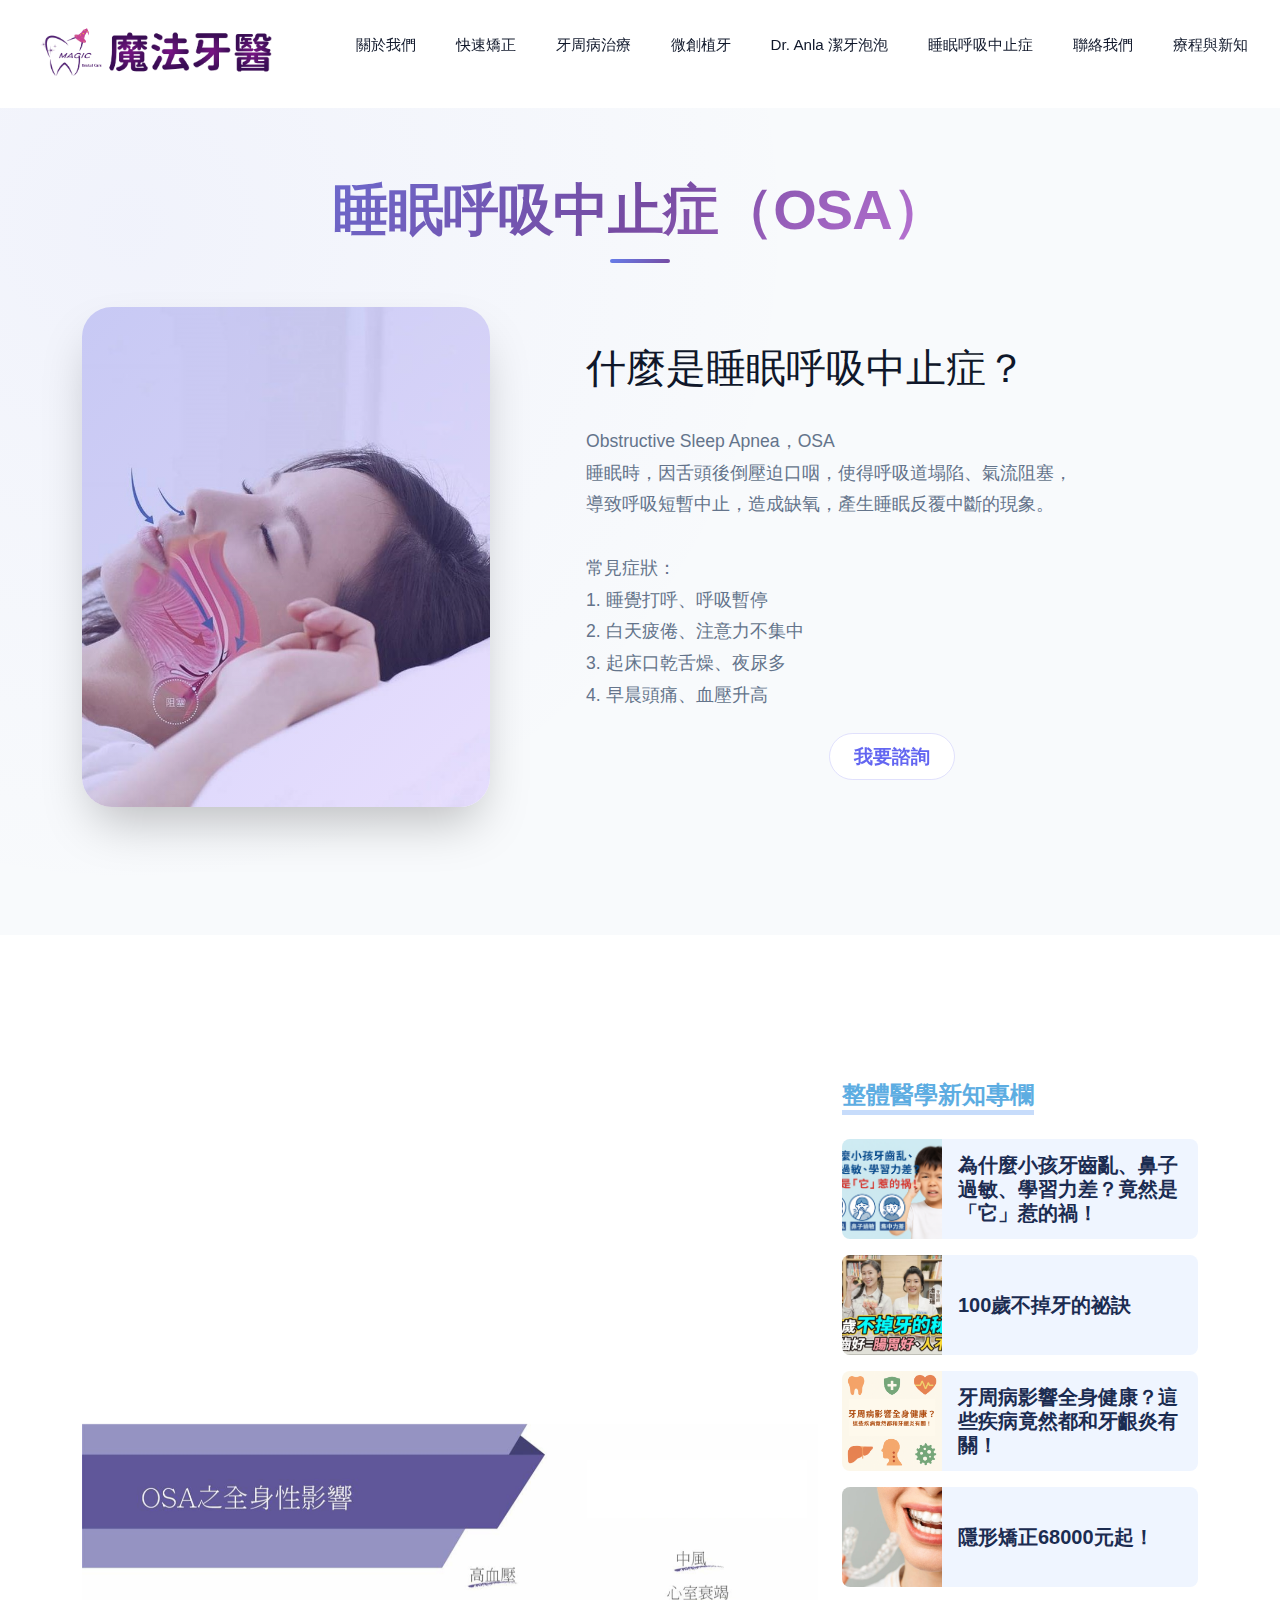
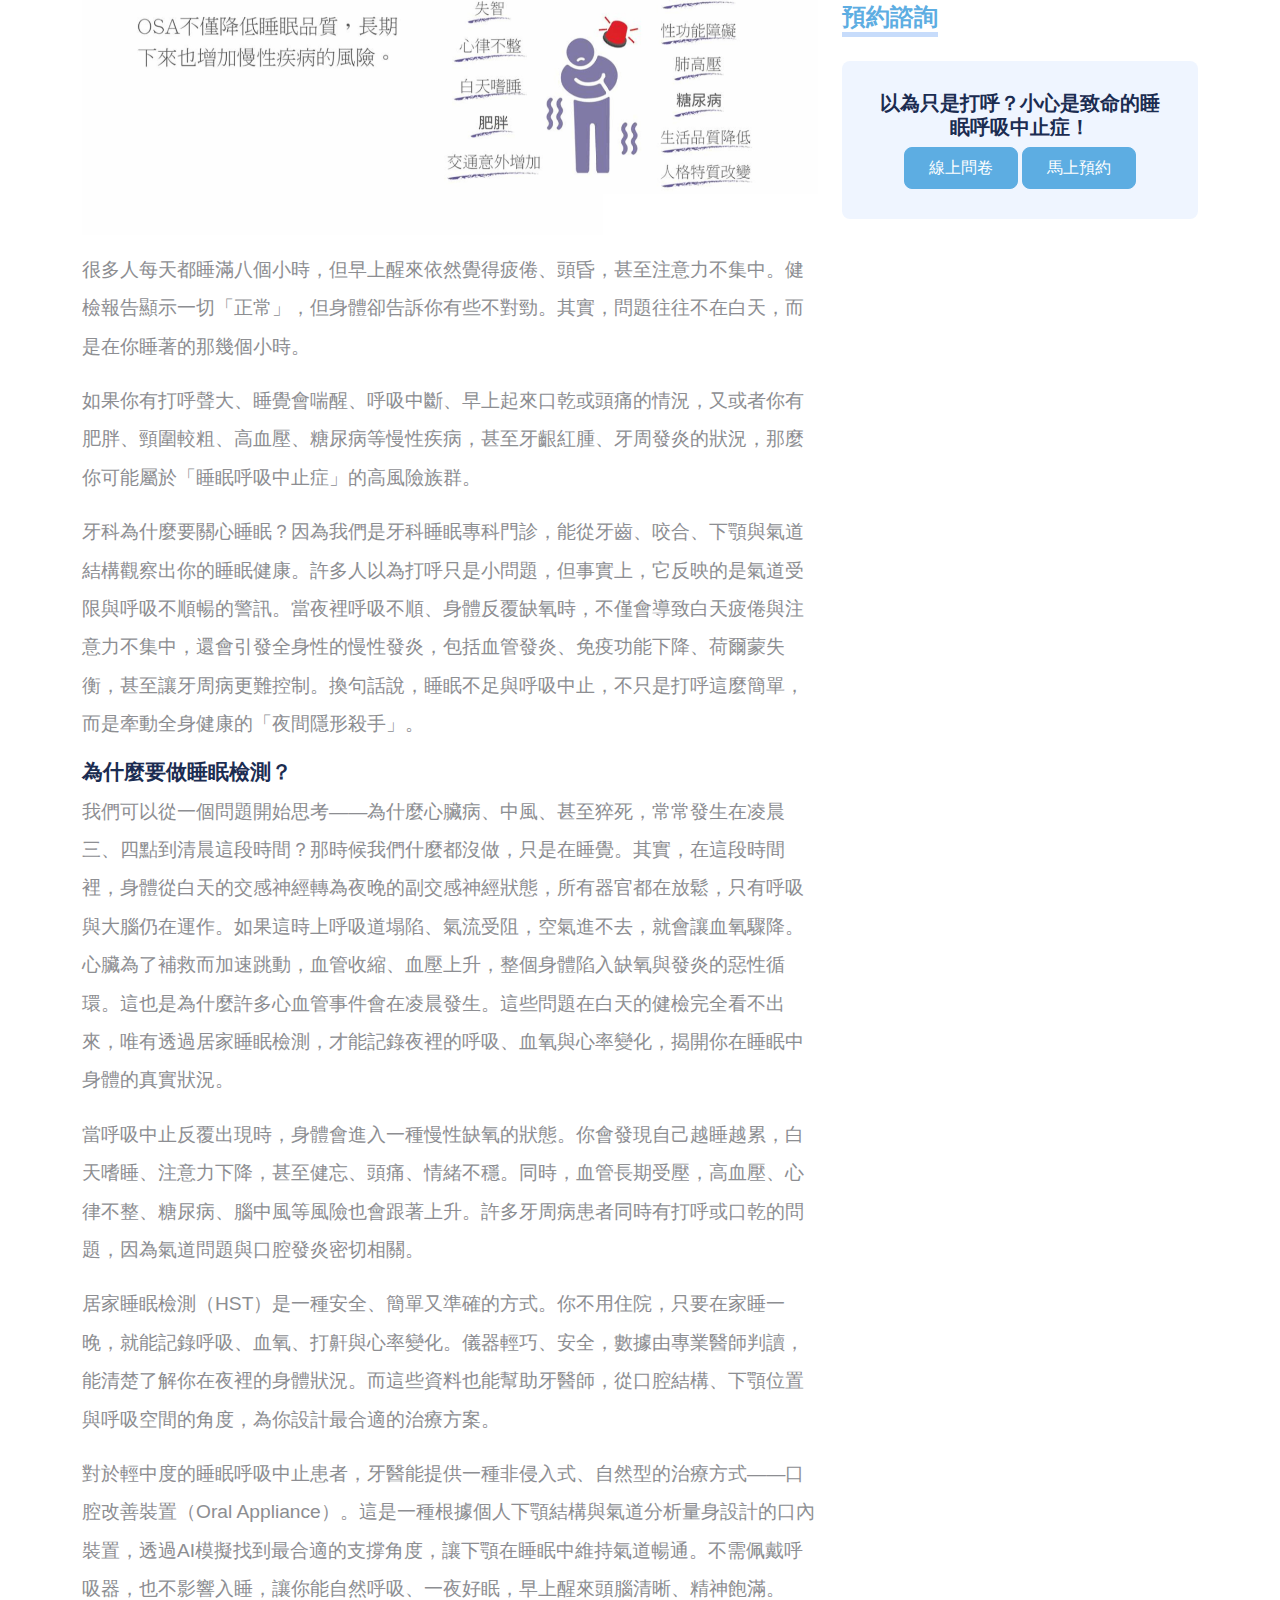
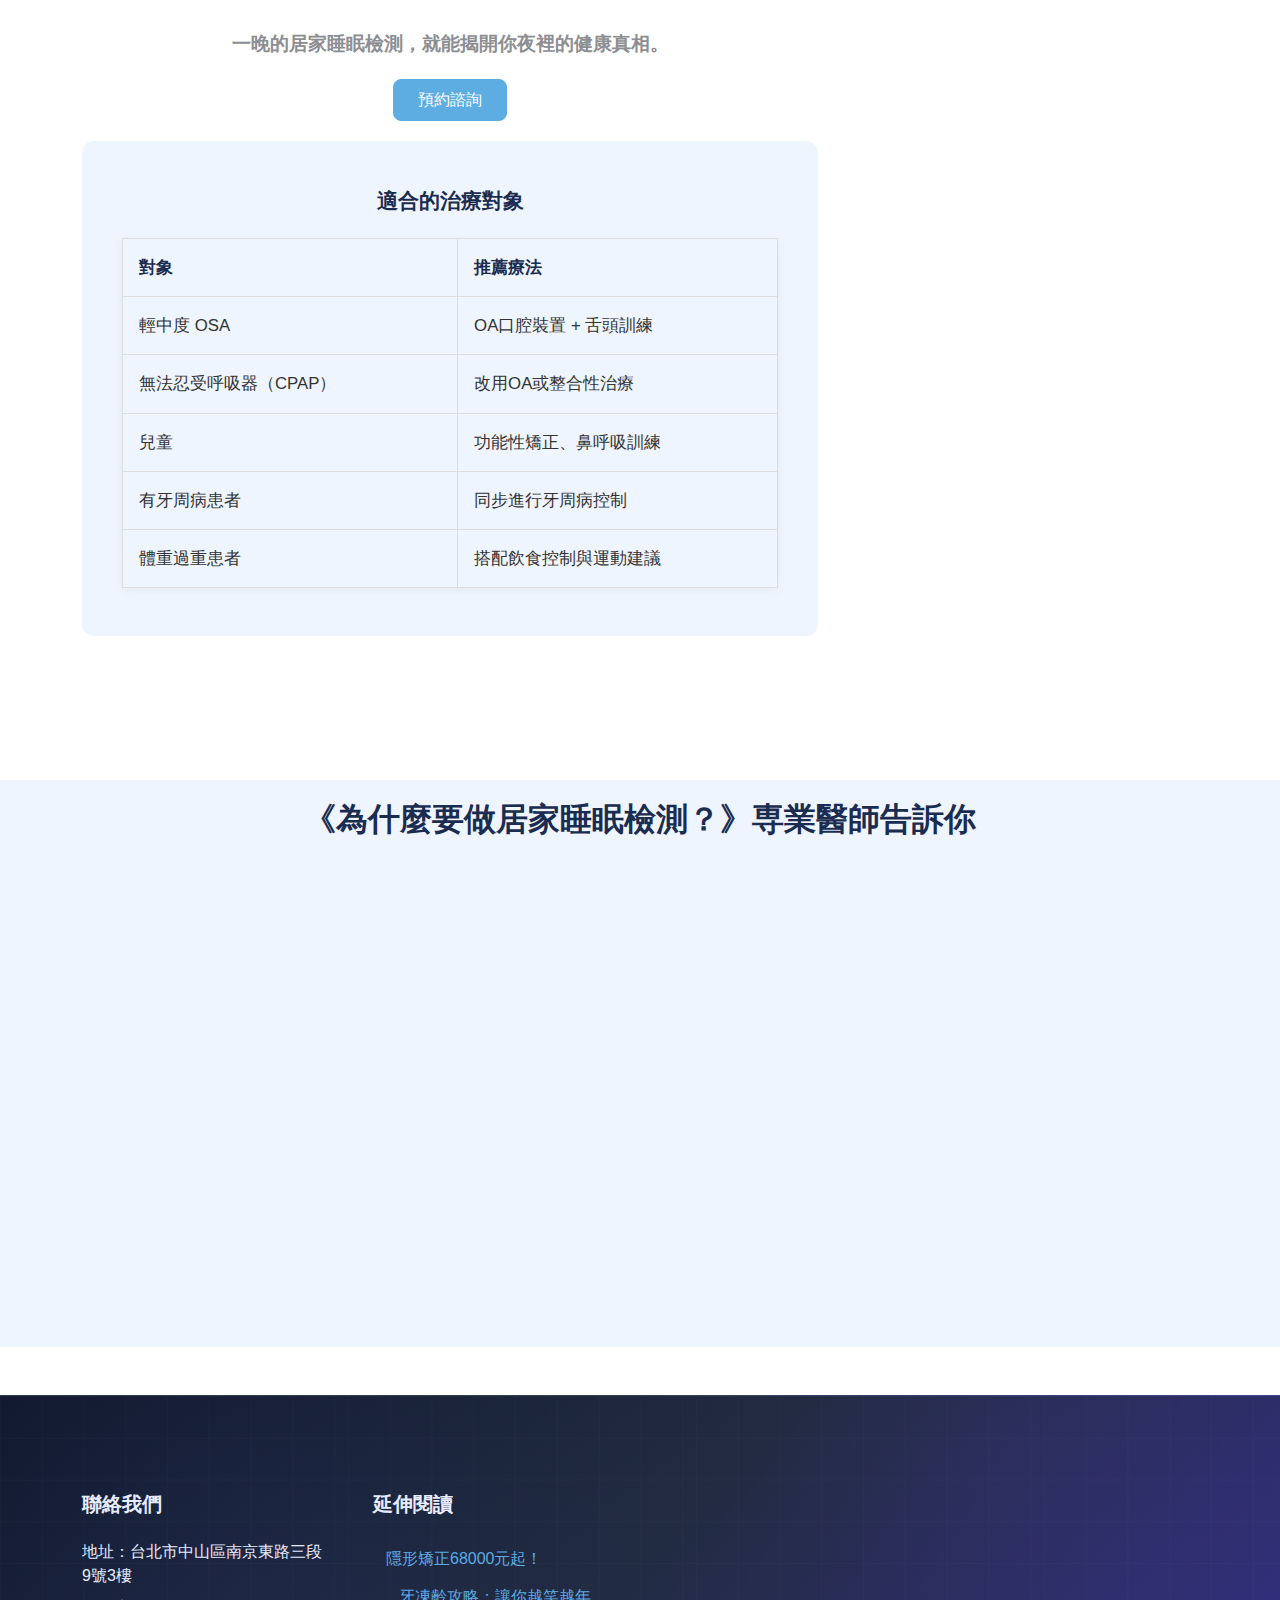
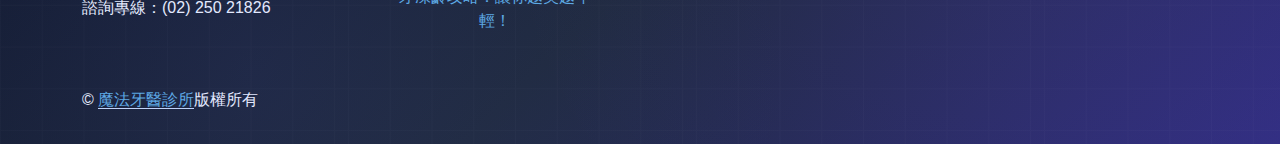
<file: index.html>
<!DOCTYPE html>
<html lang="zh">
<head>
    <meta charset="UTF-8">
    <meta name="viewport" content="width=device-width, initial-scale=1.0">
    <title>魔法牙醫診所 | 睡眠呼吸中止症</title>
    <meta content="width=device-width, initial-scale=1.0" name="viewport">
    <meta content="魔法牙醫" name="keywords">
    <meta content="睡眠中止會造成腦部缺氧、身體慢性發炎，與牙周病、心血管疾病密切相關！" name="description">
    <meta property="og:image" content="" />
    <link href="images/icon-logo.jpg" rel="icon">
    <link href="templatemo-personal-style.css" rel="stylesheet">
    <link href="css/bootstrap.min.css" rel="stylesheet">
</head>
<body>
    <!-- Navigation -->
    <nav id="navbar">
        <div class="nav-container">
          <img src="images/魔法牙醫新LOGO標準字(8個版)-05.png" width="250" height="auto">
            <ul class="nav-links">
                <li><a href="https://inumagic.com">關於我們</a></li>
                <li><a href="https://inumagic.github.io/magic-dental/fpc.html">快速矯正</a></li>
                <li><a href="https://inumagic.github.io/magic-dental/perio.html">牙周病治療</a></li>
                <li><a href="https://inumagic.github.io/magic-dental/implant.html">微創植牙</a></li>
                <li><a href="https://inumagic.github.io/magic-dental/dranla.html">Dr. Anla 潔牙泡泡</a></li>
                <li><a href="#">睡眠呼吸中止症</a></li>
                <li><a href="https://lin.ee/j9wq0SS" class="nav-item nav-link">聯絡我們</a></li>
                <li><a href="treatment.html">療程與新知</a></li>

            </ul>
            <div class="mobile-menu-toggle" id="mobileMenuToggle">
                <div class="hamburger"></div>
                <div class="hamburger"></div>
                <div class="hamburger"></div>
            </div>
        </div>
    </nav>

    <!-- Mobile Menu -->
    <div class="mobile-menu" id="mobileMenu">
        <ul class="mobile-nav-links">
            <li><a href="https://inumagic.com">關於我們</a></li>
            <li><a href="https://inumagic.github.io/magic-dental/fpc.html">快速矯正</a></li>
                <li><a href="https://inumagic.github.io/magic-dental/perio.html">牙周病治療</a></li>
                <li><a href="https://inumagic.github.io/magic-dental/implant.html">微創植牙</a></li>
                <li><a href="https://inumagic.github.io/magic-dental/dranla.html">Dr. Anla 潔牙泡泡</a></li>
                <li><a href="https://lin.ee/j9wq0SS">聯絡我們</a></li>
                <li><a href="treatment.html">療程與新知</a></li>
        </ul>
    </div>

    

    <!-- About Section -->
    <section id="about" class="about" style="margin-top: 3rem;">
        <div class="container">
            <h2 class="section-title fade-in">睡眠呼吸中止症（OSA）</h2>
            <div class="about-content">
                <div class="about-image slide-in-left"></div>
                <div class="about-text slide-in-right">
                    <h3>什麼是睡眠呼吸中止症？</h3>
                    <p>Obstructive Sleep Apnea，OSA
                    <br>睡眠時，因舌頭後倒壓迫口咽，使得呼吸道塌陷、氣流阻塞，
                    <br>導致呼吸短暫中止，造成缺氧，產生睡眠反覆中斷的現象。</p>
                    <p>常見症狀：
                    <br>1. 睡覺打呼、呼吸暫停
                    <br>2. 白天疲倦、注意力不集中
                    <br>3. 起床口乾舌燥、夜尿多
                    <br>4. 早晨頭痛、血壓升高

                    </p>
                    <div class="skills" style="margin: 0 auto; text-align: center; width: fit-content;">
                        <a href="https://lin.ee/j9wq0SS">
                        <span class="skill-tag">我要諮詢</span>
                        </a>
                    </div>
                </div>
            </div>
        </div>
    </section>

<section class="news-single section">
  <div class="container">
    <div class="row">
      <div class="col-lg-8 col-12">
        <div class="single-main">
        <h2 class="section-title fade-in">睡眠中止會造成腦部缺氧、身體慢性發炎，與牙周病、心血管疾病等系統性疾病密切相關！</h2>
          <!-- News Head -->
          <div class="news-head" style="margin-bottom: 1rem;">
            <img src="images/osa.png" width="100%" height="auto">
          </div>

          <!-- News Text -->
          <div class="news-text">
            <p>很多人每天都睡滿八個小時，但早上醒來依然覺得疲倦、頭昏，甚至注意力不集中。健檢報告顯示一切「正常」，但身體卻告訴你有些不對勁。其實，問題往往不在白天，而是在你睡著的那幾個小時。</p>
            <p>如果你有打呼聲大、睡覺會喘醒、呼吸中斷、早上起來口乾或頭痛的情況，又或者你有肥胖、頸圍較粗、高血壓、糖尿病等慢性疾病，甚至牙齦紅腫、牙周發炎的狀況，那麼你可能屬於「睡眠呼吸中止症」的高風險族群。</p>
            <p>牙科為什麼要關心睡眠？因為我們是牙科睡眠專科門診，能從牙齒、咬合、下顎與氣道結構觀察出你的睡眠健康。許多人以為打呼只是小問題，但事實上，它反映的是氣道受限與呼吸不順暢的警訊。當夜裡呼吸不順、身體反覆缺氧時，不僅會導致白天疲倦與注意力不集中，還會引發全身性的慢性發炎，包括血管發炎、免疫功能下降、荷爾蒙失衡，甚至讓牙周病更難控制。換句話說，睡眠不足與呼吸中止，不只是打呼這麼簡單，而是牽動全身健康的「夜間隱形殺手」。</p>
            <h2>為什麼要做睡眠檢測？</h2>
            <p>我們可以從一個問題開始思考——為什麼心臟病、中風、甚至猝死，常常發生在凌晨三、四點到清晨這段時間？那時候我們什麼都沒做，只是在睡覺。其實，在這段時間裡，身體從白天的交感神經轉為夜晚的副交感神經狀態，所有器官都在放鬆，只有呼吸與大腦仍在運作。如果這時上呼吸道塌陷、氣流受阻，空氣進不去，就會讓血氧驟降。心臟為了補救而加速跳動，血管收縮、血壓上升，整個身體陷入缺氧與發炎的惡性循環。這也是為什麼許多心血管事件會在凌晨發生。這些問題在白天的健檢完全看不出來，唯有透過居家睡眠檢測，才能記錄夜裡的呼吸、血氧與心率變化，揭開你在睡眠中身體的真實狀況。</p>
            <p>當呼吸中止反覆出現時，身體會進入一種慢性缺氧的狀態。你會發現自己越睡越累，白天嗜睡、注意力下降，甚至健忘、頭痛、情緒不穩。同時，血管長期受壓，高血壓、心律不整、糖尿病、腦中風等風險也會跟著上升。許多牙周病患者同時有打呼或口乾的問題，因為氣道問題與口腔發炎密切相關。</p>
            <p>居家睡眠檢測（HST）是一種安全、簡單又準確的方式。你不用住院，只要在家睡一晚，就能記錄呼吸、血氧、打鼾與心率變化。儀器輕巧、安全，數據由專業醫師判讀，能清楚了解你在夜裡的身體狀況。而這些資料也能幫助牙醫師，從口腔結構、下顎位置與呼吸空間的角度，為你設計最合適的治療方案。</p>
            <p>對於輕中度的睡眠呼吸中止患者，牙醫能提供一種非侵入式、自然型的治療方式——口腔改善裝置（Oral Appliance）。這是一種根據個人下顎結構與氣道分析量身設計的口內裝置，透過AI模擬找到最合適的支撐角度，讓下顎在睡眠中維持氣道暢通。不需佩戴呼吸器，也不影響入睡，讓你能自然呼吸、一夜好眠，早上醒來頭腦清晰、精神飽滿。</p>
            <div style="text-align: center; margin-bottom: 20px;">
            <p><strong>一晚的居家睡眠檢測，就能揭開你夜裡的健康真相。</strong></p>
            <a href="https://lin.ee/j9wq0SS" class="btn btn-primary py-2 px-4">預約諮詢</a>
            </div>
            <section class="treatment-table-section">
  <div class="container">
    <h2>適合的治療對象</h2>
    <table class="treatment-table">
      <thead>
        <tr>
          <th>對象</th>
          <th>推薦療法</th>
        </tr>
      </thead>
      <tbody>
        <tr>
          <td>輕中度 OSA</td>
          <td>OA口腔裝置 + 舌頭訓練</td>
        </tr>
        <tr>
          <td>無法忍受呼吸器（CPAP）</td>
          <td>改用OA或整合性治療</td>
        </tr>
        <tr>
          <td>兒童</td>
          <td>功能性矯正、鼻呼吸訓練</td>
        </tr>
        <tr>
          <td>有牙周病患者</td>
          <td>同步進行牙周病控制</td>
        </tr>
        <tr>
          <td>體重過重患者</td>
          <td>搭配飲食控制與運動建議</td>
        </tr>
      </tbody>
    </table>
  </div>
</section>

          </div>
        </div>
      </div>

      <div class="col-lg-4 col-12">
        <div class="mb-5">
          <h4 class="d-inline-block text-primary text-uppercase border-bottom border-5 mb-4" style="margin-top: 5%;">整體醫學新知專欄</h4>

          <div class="d-flex rounded overflow-hidden mb-3">
            <img class="img-fluid" src="images/c.png" style="width: 100px; height: 100px; object-fit: cover;" alt="">
            <a href="https://inumagic.github.io/inumagic-mrc/" class="h5 d-flex align-items-center bg-light px-3 mb-0" 
              style="height: 100px; width: 100%; display: flex; align-items: center;">為什麼小孩牙齒亂、鼻子過敏、學習力差？竟然是「它」惹的禍！</a>
          </div>

          <div class="d-flex rounded overflow-hidden mb-3">
            <img class="img-fluid" src="images/100.jpg" style="width: 100px; height: 100px; object-fit: cover;" alt="">
            <a href="https://inumagic.github.io/periodontitis" class="h5 d-flex align-items-center bg-light px-3 mb-0" 
              style="height: 100px; width: 100%; display: flex; align-items: center;">100歲不掉牙的祕訣</a>
          </div>

          <div class="d-flex rounded overflow-hidden mb-3">
            <img class="img-fluid" src="images/6.png" style="width: 100px; height: 100px; object-fit: cover;" alt="">
            <a href="https://www.inumagic.com/article/312" class="h5 d-flex align-items-center bg-light px-3 mb-0" 
              style="height: 100px; width: 100%; display: flex; align-items: center;">牙周病影響全身健康？這些疾病竟然都和牙齦炎有關！</a>
          </div>

            <div class="d-flex rounded overflow-hidden mb-3">
            <img class="img-fluid" src="images/ia.jpg" style="width: 100px; height: 100px; object-fit: cover;" alt="">
            <a href="https://inumagic.github.io/orthodontics" class="h5 d-flex align-items-center bg-light px-3 mb-0" 
              style="height: 100px; width: 100%; display: flex; align-items: center;">隱形矯正68000元起！</a>
          </div>
            
            
          <h4 class="d-inline-block text-primary text-uppercase border-bottom border-5 mb-4">預約諮詢</h4>
          <div class="bg-light rounded text-center" style="padding: 30px;">
            <h5>以為只是打呼？小心是致命的睡眠呼吸中止症！</h5>
            <a href="https://docs.google.com/forms/d/e/1FAIpQLSeV4UQwnV0Iw602YWhN5ddEUNcC3uCP8mZKz0zBY4UyB_Vxkg/viewform" class="btn btn-primary py-2 px-4">線上問卷</a>
            <a href="https://lin.ee/j9wq0SS" class="btn btn-primary py-2 px-4">馬上預約</a>
          </div>
        </div>
      </div>
    </div>
  </div>
</section>

 <div style="margin-top: 1rem; display: flex; flex-direction: column; align-items: center; background-color: #EFF5FF;">
        <!-- 上方的文字 -->
        <div style="width: 80%; max-width: 80%; margin-top: 20px; text-align: center;">
            <h2>《為什麼要做居家睡眠檢測？》専業醫師告訴你</h2>
        </div>
        <!-- 下方的 iframe -->
        <iframe
            src="https://www.youtube.com/embed/Z6pS4OPkXUo" 
            title="YouTube video player" 
            frameborder="0" 
            allow="accelerometer; autoplay; clipboard-write; encrypted-media; gyroscope; picture-in-picture" 
            allowfullscreen 
            style="width: 100%; max-width: 800px; height: 500px; object-fit: cover;">
        </iframe>
    </div>

    

    <!-- Footer -->
    <div class="container-fluid bg-dark text-light footer mt-5 pt-5 wow fadeIn" data-wow-delay="0.1s">
        <div class="container py-5">
            <div class="row g-5">
                <div class="col-lg-3 col-md-6">
                    <h5 class="text-light mb-4">聯絡我們</h5>
                    <p class="mb-2">地址：台北市中山區南京東路三段9號3樓</p>
                    <p class="mb-2">諮詢專線：(02) 250 21826</p>
                    
                </div>
                <div class="col-lg-3 col-md-6">
                    <h5 class="text-light mb-4">延伸閱讀</h5>
                    <a class="btn btn-link" href="https://inumagic.github.io/inumagic-mrc/">隱形矯正68000元起！</a>
                    <a class="btn btn-link" href="https://inumagic.github.io/periodontitis/">牙凍齡攻略：讓你越笑越年輕！</a>
             
                </div>
            </div>
     
        </div>
        
        <div class="container">
            <div class="copyright">
                <div class="row">
                    <div class="col-md-6 text-center text-md-start mb-3 mb-md-0">
                        &copy; <a class="border-bottom" href="#">魔法牙醫診所</a>版權所有
                    </div>
                </div>
            </div>
        </div>
    </div>

<script src="templatemo-personal-javascripts.js"></script>

</body>
</html>
</file>
<file: templatemo-personal-style.css>
/*

TemplateMo 593 personal shape

https://templatemo.com/tm-593-personal-shape

*/

@charset "utf-8";
/* CSS Document */

        * {
            margin: 0;
            padding: 0;
            box-sizing: border-box;
        }

        /* Footer */
        .footer {
            background: linear-gradient(135deg, #0f172a 0%, #1e293b 50%, #312e81 100%);
            color: var(--text-light);
            padding: 3rem 0 2rem;
            border-top: 1px solid rgba(255, 255, 255, 0.1);
            position: relative;
            overflow: hidden;
        }

        .footer::before {
            content: '';
            position: absolute;
            top: 0;
            left: 0;
            right: 0;
            bottom: 0;
            background: url('data:image/svg+xml,<svg xmlns="http://www.w3.org/2000/svg" viewBox="0 0 100 100"><defs><pattern id="footer-grid" width="12" height="12" patternUnits="userSpaceOnUse"><path d="M 12 0 L 0 0 0 12" fill="none" stroke="rgba(255,255,255,0.05)" stroke-width="0.5"/></pattern></defs><rect width="100" height="100" fill="url(%23footer-grid)"/></svg>');
            opacity: 0.4;
        }

        .footer::after {
            content: '';
            position: absolute;
            top: 0;
            left: 0;
            right: 0;
            bottom: 0;
            background: radial-gradient(circle at 20% 80%, rgba(99, 102, 241, 0.1) 0%, transparent 50%),
                        radial-gradient(circle at 80% 20%, rgba(139, 92, 246, 0.08) 0%, transparent 50%);
        }

        .footer-content {
            display: flex;
            justify-content: space-between;
            align-items: center;
            flex-wrap: wrap;
            gap: 1rem;
            position: relative;
            z-index: 2;
        }

        .footer-left p {
            color: rgba(255, 255, 255, 0.7);
            font-size: 0.9rem;
            margin: 0;
        }

        .footer-right {
            display: flex;
            gap: 2rem;
            flex-wrap: wrap;
        }

        .footer-right a {
            color: rgba(255, 255, 255, 0.7);
            text-decoration: none;
            font-size: 0.9rem;
            transition: all 0.3s ease;
            position: relative;
        }

        .footer-right a:hover {
            color: var(--text-light);
            transform: translateY(-1px);
        }

        .footer-right a::after {
            content: '';
            position: absolute;
            width: 0;
            height: 1px;
            bottom: -3px;
            left: 0;
            background: var(--primary-color);
            transition: width 0.3s ease;
        }

        .footer-right a:hover::after {
            width: 100%;
        }

        /* Footer Mobile Responsiveness */
        @media (max-width: 768px) {
            .footer-content {
                flex-direction: column;
                text-align: center;
                gap: 1.5rem;
            }

            .footer-right {
                justify-content: center;
                gap: 1.5rem;
            }

            .footer-right a {
                font-size: 0.85rem;
            }
        }

        @media (max-width: 480px) {
            .footer-right {
                flex-direction: column;
                gap: 1rem;
            }
        }

        :root {
            --primary-color: #6366f1;
            --secondary-color: #8b5cf6;
            --accent-color: #f59e0b;
            --accent-pink: #ec4899;
            --accent-cyan: #06b6d4;
            --text-primary: #0f172a;
            --text-secondary: #64748b;
            --text-light: #ffffff;
            --bg-primary: #ffffff;
            --bg-secondary: #f8fafc;
            --bg-dark: #0f172a;
            --bg-card: rgba(255, 255, 255, 0.95);
            --gradient-primary: linear-gradient(135deg, #667eea 0%, #764ba2 100%);
            --gradient-secondary: linear-gradient(135deg, #f093fb 0%, #f5576c 100%);
            --gradient-tertiary: linear-gradient(135deg, #4facfe 0%, #00f2fe 100%);
            --gradient-elegant: linear-gradient(135deg, #667eea 0%, #764ba2 50%, #f093fb 100%);
            --shadow-sm: 0 1px 2px 0 rgba(0, 0, 0, 0.05);
            --shadow-md: 0 4px 6px -1px rgba(0, 0, 0, 0.1), 0 2px 4px -1px rgba(0, 0, 0, 0.06);
            --shadow-lg: 0 10px 15px -3px rgba(0, 0, 0, 0.1), 0 4px 6px -2px rgba(0, 0, 0, 0.05);
            --shadow-xl: 0 20px 25px -5px rgba(0, 0, 0, 0.1), 0 10px 10px -5px rgba(0, 0, 0, 0.04);
            --shadow-2xl: 0 25px 50px -12px rgba(0, 0, 0, 0.25);
            --glass: rgba(255, 255, 255, 0.15);
            --glass-border: rgba(255, 255, 255, 0.2);
        }

        body {
            font-family: 'Segoe UI', 'Roboto', 'Helvetica Neue', 'Arial', sans-serif;
            line-height: 1.7;
            color: var(--text-primary);
            scroll-behavior: smooth;
            overflow-x: hidden;
            background: var(--bg-primary);
        }

        /* Navigation */
        nav {
            position: fixed;
            top: 0;
            width: 100%;
            background: rgba(255, 255, 255, 0.95);
            backdrop-filter: blur(20px);
            z-index: 1000;
            padding: 1rem 0;
            transition: all 0.4s cubic-bezier(0.4, 0, 0.2, 1);
            border-bottom: 1px solid rgba(255, 255, 255, 0.1);
        }

        nav.scrolled {
            background: rgba(255, 255, 255, 0.98);
            box-shadow: var(--shadow-lg);
            padding: 0.75rem 0;
        }

        .nav-container {
            max-width: 1400px;
            margin: 0 auto;
            padding: 0 2rem;
            display: flex;
            justify-content: space-between;
            align-items: center;
        }

        .logo {
            font-family: 'Segoe UI', 'Roboto', 'Helvetica Neue', 'Arial', sans-serif;
            font-size: 1.75rem;
            font-weight: 700;
            background: var(--gradient-elegant);
            -webkit-background-clip: text;
            background-clip: text;
            -webkit-text-fill-color: transparent;
            letter-spacing: -0.5px;
        }

        .nav-links {
            display: flex;
            list-style: none;
            gap: 2.5rem;
            align-items: center;
        }

        .nav-links a {
            text-decoration: none;
            color: var(--text-primary);
            font-weight: 500;
            font-size: 0.95rem;
            transition: all 0.3s cubic-bezier(0.4, 0, 0.2, 1);
            position: relative;
            padding: 0.5rem 0;
        }

        .nav-links a:hover {
            color: var(--primary-color);
            transform: translateY(-1px);
        }

        .nav-links a::after {
            content: '';
            position: absolute;
            width: 0;
            height: 2px;
            bottom: 0;
            left: 50%;
            background: var(--gradient-primary);
            transition: all 0.3s cubic-bezier(0.4, 0, 0.2, 1);
            transform: translateX(-50%);
            border-radius: 1px;
        }

        .nav-links a:hover::after {
            width: 100%;
        }

        /* Mobile Menu */
        .mobile-menu-toggle {
            display: none;
            flex-direction: column;
            cursor: pointer;
            padding: 0.5rem;
            z-index: 1001;
        }

        .hamburger {
            width: 25px;
            height: 3px;
            background: var(--text-primary);
            margin: 3px 0;
            transition: all 0.3s ease;
            border-radius: 1px;
        }

        .mobile-menu-toggle.active .hamburger:nth-child(1) {
            transform: rotate(-45deg) translate(-5px, 6px);
        }

        .mobile-menu-toggle.active .hamburger:nth-child(2) {
            opacity: 0;
        }

        .mobile-menu-toggle.active .hamburger:nth-child(3) {
            transform: rotate(45deg) translate(-5px, -6px);
        }

        .mobile-menu {
            position: fixed;
            top: 0;
            right: -100%;
            width: 100%;
            height: 100vh;
            background: rgba(15, 23, 42, 0.98);
            backdrop-filter: blur(20px);
            display: flex;
            flex-direction: column;
            justify-content: center;
            align-items: center;
            transition: right 0.4s cubic-bezier(0.4, 0, 0.2, 1);
            z-index: 999;
        }

        .mobile-menu.active {
            right: 0;
        }

        .mobile-nav-links {
            list-style: none;
            text-align: center;
        }

        .mobile-nav-links li {
            margin: 2rem 0;
            opacity: 0;
            transform: translateY(30px);
            transition: all 0.4s cubic-bezier(0.4, 0, 0.2, 1);
        }

        .mobile-menu.active .mobile-nav-links li {
            opacity: 1;
            transform: translateY(0);
        }

        .mobile-menu.active .mobile-nav-links li:nth-child(1) { transition-delay: 0.1s; }
        .mobile-menu.active .mobile-nav-links li:nth-child(2) { transition-delay: 0.2s; }
        .mobile-menu.active .mobile-nav-links li:nth-child(3) { transition-delay: 0.3s; }
        .mobile-menu.active .mobile-nav-links li:nth-child(4) { transition-delay: 0.4s; }

        .mobile-nav-links a {
            font-family: 'Segoe UI', 'Roboto', 'Helvetica Neue', 'Arial', sans-serif;
            font-size: 2.5rem;
            font-weight: 500;
            color: var(--text-light);
            text-decoration: none;
            transition: all 0.3s ease;
            background: var(--gradient-elegant);
            -webkit-background-clip: text;
            background-clip: text;
            -webkit-text-fill-color: transparent;
        }

        .mobile-nav-links a:hover {
            transform: scale(1.05);
        }

        /* Hero Section */
        .hero {
            height: 100vh;
            display: flex;
            align-items: center;
            justify-content: center;
            background: var(--gradient-elegant);
            position: relative;
            overflow: hidden;
        }

        .hero::before {
            content: '';
            position: absolute;
            top: 0;
            left: 0;
            right: 0;
            bottom: 0;
            background: url('data:image/svg+xml,<svg xmlns="http://www.w3.org/2000/svg" viewBox="0 0 100 100"><defs><pattern id="grid" width="10" height="10" patternUnits="userSpaceOnUse"><path d="M 10 0 L 0 0 0 10" fill="none" stroke="rgba(255,255,255,0.1)" stroke-width="0.5"/></pattern></defs><rect width="100" height="100" fill="url(%23grid)"/></svg>');
            animation: float 25s ease-in-out infinite;
            opacity: 0.7;
        }

        .hero::after {
            content: '';
            position: absolute;
            top: 0;
            left: 0;
            right: 0;
            bottom: 0;
            background: radial-gradient(circle at 20% 80%, rgba(255, 255, 255, 0.1) 0%, transparent 50%),
                        radial-gradient(circle at 80% 20%, rgba(255, 255, 255, 0.1) 0%, transparent 50%);
            animation: pulse 4s ease-in-out infinite alternate;
        }

        /* Floating Shapes */
        .floating-shapes {
            position: absolute;
            top: 0;
            left: 0;
            width: 100%;
            height: 100%;
            pointer-events: none;
            z-index: 1;
        }

        .shape {
            position: absolute;
            background: rgba(255, 255, 255, 0.1);
            border-radius: 50%;
        }

        .shape-1 {
            width: 80px;
            height: 80px;
            top: 20%;
            left: 10%;
            animation: floatShape1 20s ease-in-out infinite;
        }

        .shape-2 {
            width: 120px;
            height: 120px;
            top: 60%;
            right: 15%;
            background: rgba(255, 255, 255, 0.08);
            animation: floatShape2 25s ease-in-out infinite reverse;
        }

        .shape-3 {
            width: 60px;
            height: 60px;
            top: 30%;
            right: 25%;
            background: rgba(255, 255, 255, 0.12);
            animation: floatShape3 18s ease-in-out infinite;
        }

        .shape-4 {
            width: 100px;
            height: 100px;
            bottom: 25%;
            left: 20%;
            background: rgba(255, 255, 255, 0.06);
            border-radius: 20px;
            animation: floatShape4 22s ease-in-out infinite;
        }

        .shape-5 {
            width: 40px;
            height: 40px;
            top: 15%;
            right: 40%;
            background: rgba(255, 255, 255, 0.15);
            animation: floatShape5 16s ease-in-out infinite reverse;
        }

        .shape-6 {
            width: 140px;
            height: 140px;
            bottom: 15%;
            right: 10%;
            background: rgba(255, 255, 255, 0.04);
            border-radius: 30px;
            animation: floatShape6 28s ease-in-out infinite;
        }

        @keyframes floatShape1 {
            0%, 100% { transform: translateY(0px) translateX(0px) rotate(0deg); }
            25% { transform: translateY(-30px) translateX(20px) rotate(90deg); }
            50% { transform: translateY(-15px) translateX(-10px) rotate(180deg); }
            75% { transform: translateY(-40px) translateX(15px) rotate(270deg); }
        }

        @keyframes floatShape2 {
            0%, 100% { transform: translateY(0px) translateX(0px) scale(1); }
            33% { transform: translateY(25px) translateX(-20px) scale(1.1); }
            66% { transform: translateY(-20px) translateX(25px) scale(0.9); }
        }

        @keyframes floatShape3 {
            0%, 100% { transform: translateY(0px) translateX(0px) rotate(0deg); }
            50% { transform: translateY(-25px) translateX(-30px) rotate(180deg); }
        }

        @keyframes floatShape4 {
            0%, 100% { transform: translateY(0px) translateX(0px) rotate(0deg); }
            25% { transform: translateY(20px) translateX(-15px) rotate(45deg); }
            50% { transform: translateY(-10px) translateX(30px) rotate(90deg); }
            75% { transform: translateY(15px) translateX(-20px) rotate(135deg); }
        }

        @keyframes floatShape5 {
            0%, 100% { transform: translateY(0px) translateX(0px) scale(1); }
            50% { transform: translateY(-35px) translateX(20px) scale(1.2); }
        }

        @keyframes floatShape6 {
            0%, 100% { transform: translateY(0px) translateX(0px) rotate(0deg); }
            33% { transform: translateY(-15px) translateX(10px) rotate(60deg); }
            66% { transform: translateY(10px) translateX(-25px) rotate(120deg); }
        }

        @keyframes float {
            0%, 100% { transform: translateY(0px) rotate(0deg); }
            50% { transform: translateY(-20px) rotate(1deg); }
        }

        @keyframes pulse {
            0% { opacity: 0.5; }
            100% { opacity: 0.8; }
        }

        .hero-content {
            text-align: center;
            color: var(--text-light);
            z-index: 2;
            position: relative;
            max-width: 900px;
            padding: 0 2rem;
        }

        .hero-subtitle {
            font-size: 1.1rem;
            font-weight: 500;
            letter-spacing: 2px;
            text-transform: uppercase;
            opacity: 0;
            transform: translateY(30px);
            animation: fadeInUp 1s ease 0.2s forwards;
            margin-bottom: 1rem;
            color: rgba(255, 255, 255, 0.8);
        }

        .hero h1 {
            font-family: 'Segoe UI', 'Roboto', 'Helvetica Neue', 'Arial', sans-serif;
            font-size: 5rem;
            font-weight: 700;
            margin-bottom: 1.5rem;
            opacity: 0;
            transform: translateY(30px);
            animation: fadeInUp 1s ease 0.4s forwards;
            line-height: 1.1;
            letter-spacing: -1px;
        }

        .hero .subtitle {
            font-size: 1.3rem;
            margin-bottom: 3rem;
            opacity: 0;
            transform: translateY(30px);
            animation: fadeInUp 1s ease 0.6s forwards;
            color: rgba(255, 255, 255, 0.9);
            font-weight: 400;
            max-width: 600px;
            margin-left: auto;
            margin-right: auto;
        }

        .cta-button {
            display: inline-block;
            padding: 1.2rem 3rem;
            background: rgba(255, 255, 255, 0.2);
            color: var(--text-light);
            text-decoration: none;
            border-radius: 50px;
            font-weight: 600;
            font-size: 1rem;
            transform: translateY(30px);
            opacity: 0;
            animation: fadeInUp 1s ease 0.8s forwards;
            transition: all 0.4s cubic-bezier(0.4, 0, 0.2, 1);
            border: 2px solid rgba(255, 255, 255, 0.3);
            backdrop-filter: blur(10px);
            letter-spacing: 0.5px;
        }

        .cta-button:hover {
            transform: translateY(-3px);
            background: rgba(255, 255, 255, 0.25);
            box-shadow: 0 20px 40px rgba(0, 0, 0, 0.2);
            border-color: rgba(255, 255, 255, 0.4);
        }

        @keyframes fadeInUp {
            to {
                opacity: 1;
                transform: translateY(0);
            }
        }

        /* Scroll Indicator */
        .scroll-indicator {
            position: absolute;
            bottom: 40px;
            left: 50%;
            transform: translateX(-50%);
            width: 30px;
            height: 50px;
            border: 2px solid rgba(255, 255, 255, 0.6);
            border-radius: 25px;
            cursor: pointer;
            transition: all 0.3s ease;
        }

        .scroll-indicator:hover {
            border-color: rgba(255, 255, 255, 0.9);
        }

        .scroll-indicator::before {
            content: '';
            position: absolute;
            top: 10px;
            left: 50%;
            width: 6px;
            height: 6px;
            background: rgba(255, 255, 255, 0.8);
            border-radius: 50%;
            transform: translateX(-50%);
            animation: scroll 2s infinite;
        }

        @keyframes scroll {
            0% { transform: translateX(-50%) translateY(0); opacity: 1; }
            100% { transform: translateX(-50%) translateY(20px); opacity: 0; }
        }

        /* Section Styles */
        section {
            padding: 8rem 0;
        }

        .container {
            max-width: 1400px;
            margin: 0 auto;
            padding: 0 2rem;
        }

        .section-title {
            text-align: center;
            font-family: 'Segoe UI', 'Roboto', 'Helvetica Neue', 'Arial', sans-serif;
            font-size: 3.5rem;
            font-weight: 600;
            margin-bottom: 4rem;
            background: var(--gradient-elegant);
            -webkit-background-clip: text;
            background-clip: text;
            -webkit-text-fill-color: transparent;
            letter-spacing: -1px;
            position: relative;
        }

        .section-title::after {
            content: '';
            position: absolute;
            width: 60px;
            height: 4px;
            background: var(--gradient-primary);
            bottom: -20px;
            left: 50%;
            transform: translateX(-50%);
            border-radius: 2px;
        }

        /* About Section */
        .about {
            background: var(--bg-secondary);
            position: relative;
        }

        .about::before {
            content: '';
            position: absolute;
            top: 0;
            left: 0;
            right: 0;
            bottom: 0;
            background: radial-gradient(circle at 10% 20%, rgba(99, 102, 241, 0.05) 0%, transparent 50%);
        }

        .about-content {
            display: grid;

            grid-template-columns: 1fr 1.5fr;
            gap: 6rem;
            align-items: center;
            position: relative;
        }

        .about-image {
            width: 100%;
            height: 500px;
            background: url('images/圖片1.jpg') center/cover;
            border-radius: 30px;
            position: relative;
            overflow: hidden;
            box-shadow: var(--shadow-2xl);
            transform: rotate(-2deg);
            transition: transform 0.4s ease;
        }

        .about-image:hover {
            transform: rotate(0deg) scale(1.02);
        }

        .about-image::before {
            content: '';
            position: absolute;
            top: 0;
            left: 0;
            right: 0;
            bottom: 0;
            background: linear-gradient(135deg, rgba(99, 102, 241, 0.3) 0%, rgba(139, 92, 246, 0.2) 100%);
            transition: opacity 0.3s ease;
        }

        .about-image:hover::before {
            opacity: 0.7;
        }

        .about-image::after {

        }

        .about-text h3 {
            font-family: 'Segoe UI', 'Roboto', 'Helvetica Neue', 'Arial', sans-serif;
            font-size: 2.5rem;
            margin-bottom: 2rem;
            color: var(--text-primary);
            font-weight: 500;
            line-height: 1.3;
        }

        .about-text p {
            font-size: 1.1rem;
            color: var(--text-secondary);
            margin-bottom: 2rem;
            line-height: 1.8;
        }

        .skills {
            display: flex;
            gap: 1rem;
            flex-wrap: wrap;
            margin-top: 3rem;
        }

        .skill-tag {
            padding: 0.75rem 1.5rem;
            background: var(--bg-card);
            color: var(--primary-color);
            border-radius: 30px;
            font-size: 1.2rem;
            font-weight: 600;
            border: 1px solid rgba(99, 102, 241, 0.2);
            transition: all 0.3s ease;
            backdrop-filter: blur(10px);
        }

        .skill-tag:hover {
            background: var(--primary-color);
            color: var(--text-light);
            transform: translateY(-2px);
            box-shadow: var(--shadow-lg);
        }

        /* Portfolio Section */
        .portfolio {
            background: var(--bg-primary);
        }

        .portfolio-grid {
            display: grid;
            grid-template-columns: repeat(3, 1fr);
            gap: 3rem;
            margin-top: 2rem;
        }

        .portfolio-item {
            background: var(--bg-card);
            border-radius: 25px;
            overflow: hidden;
            box-shadow: var(--shadow-lg);
            transition: all 0.4s cubic-bezier(0.4, 0, 0.2, 1);
            transform: translateY(20px);
            opacity: 0;
            border: 1px solid rgba(255, 255, 255, 0.2);
            backdrop-filter: blur(10px);
        }

        .portfolio-item.animate {
            transform: translateY(0);
            opacity: 1;
        }

        .portfolio-item:hover {
            transform: translateY(-15px);
            box-shadow: var(--shadow-2xl);
        }

        .portfolio-image {
            width: 100%;
            height: 180px;
            background: var(--gradient-primary);
            position: relative;
            overflow: hidden;
            background-size: cover;
            background-position: center;
        }

        .portfolio-item:nth-child(1) .portfolio-image {
            background-image: url('images/working-business-women.jpg');
        }

        .portfolio-item:nth-child(2) .portfolio-image {
            background-image: url('images/computer-desk-stickers.jpg');
        }

        .portfolio-item:nth-child(3) .portfolio-image {
            background-image: url('images/curved-display-pinky-girl.jpg');
        }

        .portfolio-item:nth-child(4) .portfolio-image {
            background-image: url('images/dashboard-interfaces-transparent-displays.jpg');
        }

        .portfolio-item:nth-child(5) .portfolio-image {
            background-image: url('images/marketing-strategy-women.jpg');
        }

        .portfolio-item:nth-child(6) .portfolio-image {
            background-image: url('images/portfolio-website-girl.jpg');
        }

        .portfolio-image::before {
            content: '';
            position: absolute;
            top: 0;
            left: 0;
            right: 0;
            bottom: 0;
            background: linear-gradient(135deg, rgba(0, 0, 0, 0.3) 0%, rgba(0, 0, 0, 0.1) 100%);
            transition: all 0.3s ease;
        }

        .portfolio-item:hover .portfolio-image::before {
            background: linear-gradient(135deg, rgba(99, 102, 241, 0.4) 0%, rgba(139, 92, 246, 0.3) 100%);
        }

        .portfolio-content {
            padding: 2rem;
        }

        .portfolio-content h4 {
            font-family: 'Segoe UI', 'Roboto', 'Helvetica Neue', 'Arial', sans-serif;
            font-size: 1.5rem;
            margin-bottom: 1rem;
            color: var(--text-primary);
            font-weight: 600;
        }

        .portfolio-content p {
            color: var(--text-secondary);
            margin-bottom: 1.5rem;
            line-height: 1.7;
        }

        .portfolio-tech {
            display: flex;
            gap: 0.75rem;
            flex-wrap: wrap;
        }

        .tech-tag {
            padding: 0.4rem 1rem;
            background: var(--bg-secondary);
            color: var(--text-secondary);
            border-radius: 20px;
            font-size: 0.85rem;
            font-weight: 500;
            transition: all 0.3s ease;
        }

        .tech-tag:hover {
            background: var(--primary-color);
            color: var(--text-light);
        }

        /* Contact Section */
        .contact {
            background: linear-gradient(135deg, #3b4cb8 0%, #4a2c65 50%, #9c35a8 100%);
            color: var(--text-light);
            position: relative;
            overflow: hidden;
        }

        .contact::before {
            content: '';
            position: absolute;
            top: 0;
            left: 0;
            right: 0;
            bottom: 0;
            background: url('data:image/svg+xml,<svg xmlns="http://www.w3.org/2000/svg" viewBox="0 0 100 100"><defs><pattern id="contact-grid" width="8" height="8" patternUnits="userSpaceOnUse"><path d="M 8 0 L 0 0 0 8" fill="none" stroke="rgba(255,255,255,0.08)" stroke-width="0.5"/></pattern></defs><rect width="100" height="100" fill="url(%23contact-grid)"/></svg>');
            animation: contactFloat 30s ease-in-out infinite;
            opacity: 0.6;
        }

        .contact::after {
            content: '';
            position: absolute;
            top: 0;
            left: 0;
            right: 0;
            bottom: 0;
            background: radial-gradient(circle at 25% 75%, rgba(255, 255, 255, 0.08) 0%, transparent 50%),
                        radial-gradient(circle at 75% 25%, rgba(255, 255, 255, 0.06) 0%, transparent 50%),
                        radial-gradient(circle at 50% 50%, rgba(139, 92, 246, 0.1) 0%, transparent 70%);
            animation: contactPulse 6s ease-in-out infinite alternate;
        }

        /* Contact Floating Shapes */
        .contact-floating-shapes {
            position: absolute;
            top: 0;
            left: 0;
            width: 100%;
            height: 100%;
            pointer-events: none;
            z-index: 1;
        }

        .contact-shape {
            position: absolute;
            background: rgba(255, 255, 255, 0.08);
            border-radius: 50%;
        }

        .contact-shape-1 {
            width: 70px;
            height: 70px;
            top: 15%;
            left: 8%;
            animation: contactFloatShape1 24s ease-in-out infinite;
        }

        .contact-shape-2 {
            width: 110px;
            height: 110px;
            top: 65%;
            right: 12%;
            background: rgba(255, 255, 255, 0.06);
            animation: contactFloatShape2 28s ease-in-out infinite reverse;
        }

        .contact-shape-3 {
            width: 55px;
            height: 55px;
            top: 25%;
            right: 30%;
            background: rgba(255, 255, 255, 0.1);
            animation: contactFloatShape3 20s ease-in-out infinite;
        }

        .contact-shape-4 {
            width: 90px;
            height: 90px;
            bottom: 20%;
            left: 18%;
            background: rgba(255, 255, 255, 0.05);
            border-radius: 25px;
            animation: contactFloatShape4 26s ease-in-out infinite;
        }

        .contact-shape-5 {
            width: 35px;
            height: 35px;
            top: 12%;
            right: 45%;
            background: rgba(255, 255, 255, 0.12);
            animation: contactFloatShape5 18s ease-in-out infinite reverse;
        }

        .contact-shape-6 {
            width: 130px;
            height: 130px;
            bottom: 12%;
            right: 8%;
            background: rgba(255, 255, 255, 0.04);
            border-radius: 35px;
            animation: contactFloatShape6 32s ease-in-out infinite;
        }

        @keyframes contactFloatShape1 {
            0%, 100% { transform: translateY(0px) translateX(0px) rotate(0deg); }
            25% { transform: translateY(-25px) translateX(15px) rotate(90deg); }
            50% { transform: translateY(-10px) translateX(-8px) rotate(180deg); }
            75% { transform: translateY(-35px) translateX(12px) rotate(270deg); }
        }

        @keyframes contactFloatShape2 {
            0%, 100% { transform: translateY(0px) translateX(0px) scale(1); }
            33% { transform: translateY(20px) translateX(-15px) scale(1.05); }
            66% { transform: translateY(-15px) translateX(20px) scale(0.95); }
        }

        @keyframes contactFloatShape3 {
            0%, 100% { transform: translateY(0px) translateX(0px) rotate(0deg); }
            50% { transform: translateY(-20px) translateX(-25px) rotate(180deg); }
        }

        @keyframes contactFloatShape4 {
            0%, 100% { transform: translateY(0px) translateX(0px) rotate(0deg); }
            25% { transform: translateY(15px) translateX(-12px) rotate(30deg); }
            50% { transform: translateY(-8px) translateX(25px) rotate(60deg); }
            75% { transform: translateY(12px) translateX(-18px) rotate(90deg); }
        }

        @keyframes contactFloatShape5 {
            0%, 100% { transform: translateY(0px) translateX(0px) scale(1); }
            50% { transform: translateY(-30px) translateX(15px) scale(1.15); }
        }

        @keyframes contactFloatShape6 {
            0%, 100% { transform: translateY(0px) translateX(0px) rotate(0deg); }
            33% { transform: translateY(-12px) translateX(8px) rotate(45deg); }
            66% { transform: translateY(8px) translateX(-20px) rotate(90deg); }
        }

        @keyframes contactFloat {
            0%, 100% { transform: translateY(0px) rotate(0deg); }
            33% { transform: translateY(-15px) rotate(0.5deg); }
            66% { transform: translateY(-10px) rotate(-0.5deg); }
        }

        @keyframes contactPulse {
            0% { opacity: 0.4; }
            100% { opacity: 0.7; }
        }

        .contact-content {
            text-align: center;
            max-width: 700px;
            margin: 0 auto;
            position: relative;
            z-index: 10;
        }

        .contact .section-title {
            color: var(--text-light);
            background: linear-gradient(135deg, #ffffff 0%, #e2e8f0 100%);
            -webkit-background-clip: text;
            background-clip: text;
            -webkit-text-fill-color: transparent;
        }

        .contact-form {
            display: grid;
            gap: 2rem;
            margin-top: 3rem;
        }

        .form-row {
            display: grid;
            grid-template-columns: 1fr 1fr;
            gap: 2rem;
        }

        .form-group {
            display: grid;
            gap: 0.75rem;
            text-align: left;
        }

        .form-group label {
            font-weight: 500;
            color: rgba(255, 255, 255, 0.9);
            font-size: 0.9rem;
        }

        .form-group input,
        .form-group textarea {
            padding: 1.2rem;
            border: 1px solid rgba(255, 255, 255, 0.2);
            border-radius: 15px;
            background: rgba(255, 255, 255, 0.08);
            color: var(--text-light);
            font-family: 'Segoe UI', 'Roboto', 'Helvetica Neue', 'Arial', sans-serif;
            font-size: 1rem;
            font-weight: 400;
            transition: all 0.3s cubic-bezier(0.4, 0, 0.2, 1);
            backdrop-filter: blur(10px);
            resize: vertical;
        }

        .form-group input:focus,
        .form-group textarea:focus {
            outline: none;
            background: rgba(255, 255, 255, 0.12);
            border-color: var(--primary-color);
            box-shadow: 0 0 0 3px rgba(99, 102, 241, 0.1);
        }

        .form-group input::placeholder,
        .form-group textarea::placeholder {
            color: rgba(255, 255, 255, 0.5);
        }

        .submit-btn {
            padding: 1.2rem 3rem;
            background: var(--gradient-primary);
            color: var(--text-light);
            border: none;
            border-radius: 50px;
            font-size: 1rem;
            font-weight: 600;
            cursor: pointer;
            transition: all 0.4s cubic-bezier(0.4, 0, 0.2, 1);
            margin-top: 1rem;
            letter-spacing: 0.5px;
        }

        .submit-btn:hover {
            transform: translateY(-3px);
            box-shadow: 0 20px 40px rgba(99, 102, 241, 0.3);
        }

        /* Animation Classes */
        .fade-in {
            opacity: 0;
            transform: translateY(40px);
            transition: all 0.8s cubic-bezier(0.4, 0, 0.2, 1);
        }

        .fade-in.animate {
            opacity: 1;
            transform: translateY(0);
        }

        .slide-in-left {
            opacity: 0;
            transform: translateX(-60px);
            transition: all 0.8s cubic-bezier(0.4, 0, 0.2, 1);
        }

        .slide-in-left.animate {
            opacity: 1;
            transform: translateX(0);
        }

        .slide-in-right {
            opacity: 0;
            transform: translateX(60px);
            transition: all 0.8s cubic-bezier(0.4, 0, 0.2, 1);
        }

        .slide-in-right.animate {
            opacity: 1;
            transform: translateX(0);
        }

        /* Mobile Responsiveness */
        @media (max-width: 1024px) {
            .portfolio-grid {
                grid-template-columns: repeat(2, 1fr);
                gap: 2rem;
            }

            .about-content {
                grid-template-columns: 1fr;
                gap: 4rem;
            }

            .hero h1 {
                font-size: 4rem;
            }
        }

        @media (max-width: 768px) {
            .nav-links {
                display: none;
            }

            .mobile-menu-toggle {
                display: flex;
            }

            .hero h1 {
                font-size: 3rem;
            }

            .hero .subtitle {
                font-size: 1.1rem;
            }

            .section-title {
                font-size: 2.5rem;
            }

            .portfolio-grid {
                grid-template-columns: 1fr;
            }

            .container {
                padding: 0 1.5rem;
            }

            section {
                padding: 5rem 0;
            }

            .form-row {
                grid-template-columns: 1fr;
                gap: 1.5rem;
            }

            .about-text h3 {
                font-size: 2rem;
            }

            .skills {
                margin-top: 2rem;
            }
        }

        @media (max-width: 480px) {
            .hero h1 {
                font-size: 2.5rem;
            }

            .section-title {
                font-size: 2rem;
            }

            .nav-container {
                padding: 0 1rem;
            }

            .container {
                padding: 0 1rem;
            }
        }

.news-title{
    font-family: 'Segoe UI', 'Roboto', 'Helvetica Neue', 'Arial', sans-serif;
 
}

.news-text h2{
    font-family: 'Segoe UI', 'Roboto', 'Helvetica Neue', 'Arial', sans-serif;

    font-size: 1.3rem;
}

.news-text p{
    font-family: 'Segoe UI', 'Roboto', 'Helvetica Neue', 'Arial', sans-serif;

    font-size: 1.2rem;
    line-height: 2;
}

img {
  max-width: 100%;
  height: auto;
  display: block;
}

.treatment-table-section {
  background-color: #EFF5FF; /* 溫暖米白 */
  padding: 3rem 1rem;
  border-radius: 12px;
}

.treatment-table-section h2 {
  color: #1B2C51; /* 草本綠 */
  text-align: center;
  margin-bottom: 1.5rem;
}

.treatment-table {
  width: 100%;
  border-collapse: collapse;
  font-size: 1.05rem;
  color: #333;
  box-shadow: 0 2px 10px rgba(0,0,0,0.05);
}

.treatment-table th,
.treatment-table td {
  border: 1px solid #ddd;
  padding: 1rem;
  text-align: left;
  background-color: #EFF5FF;
}

.treatment-table th {
  background-color: #EFF5FF; /* 背景灰白 */
  color: #1B2C51; /* 草本綠 */
  font-weight: bold;
}
</file>
